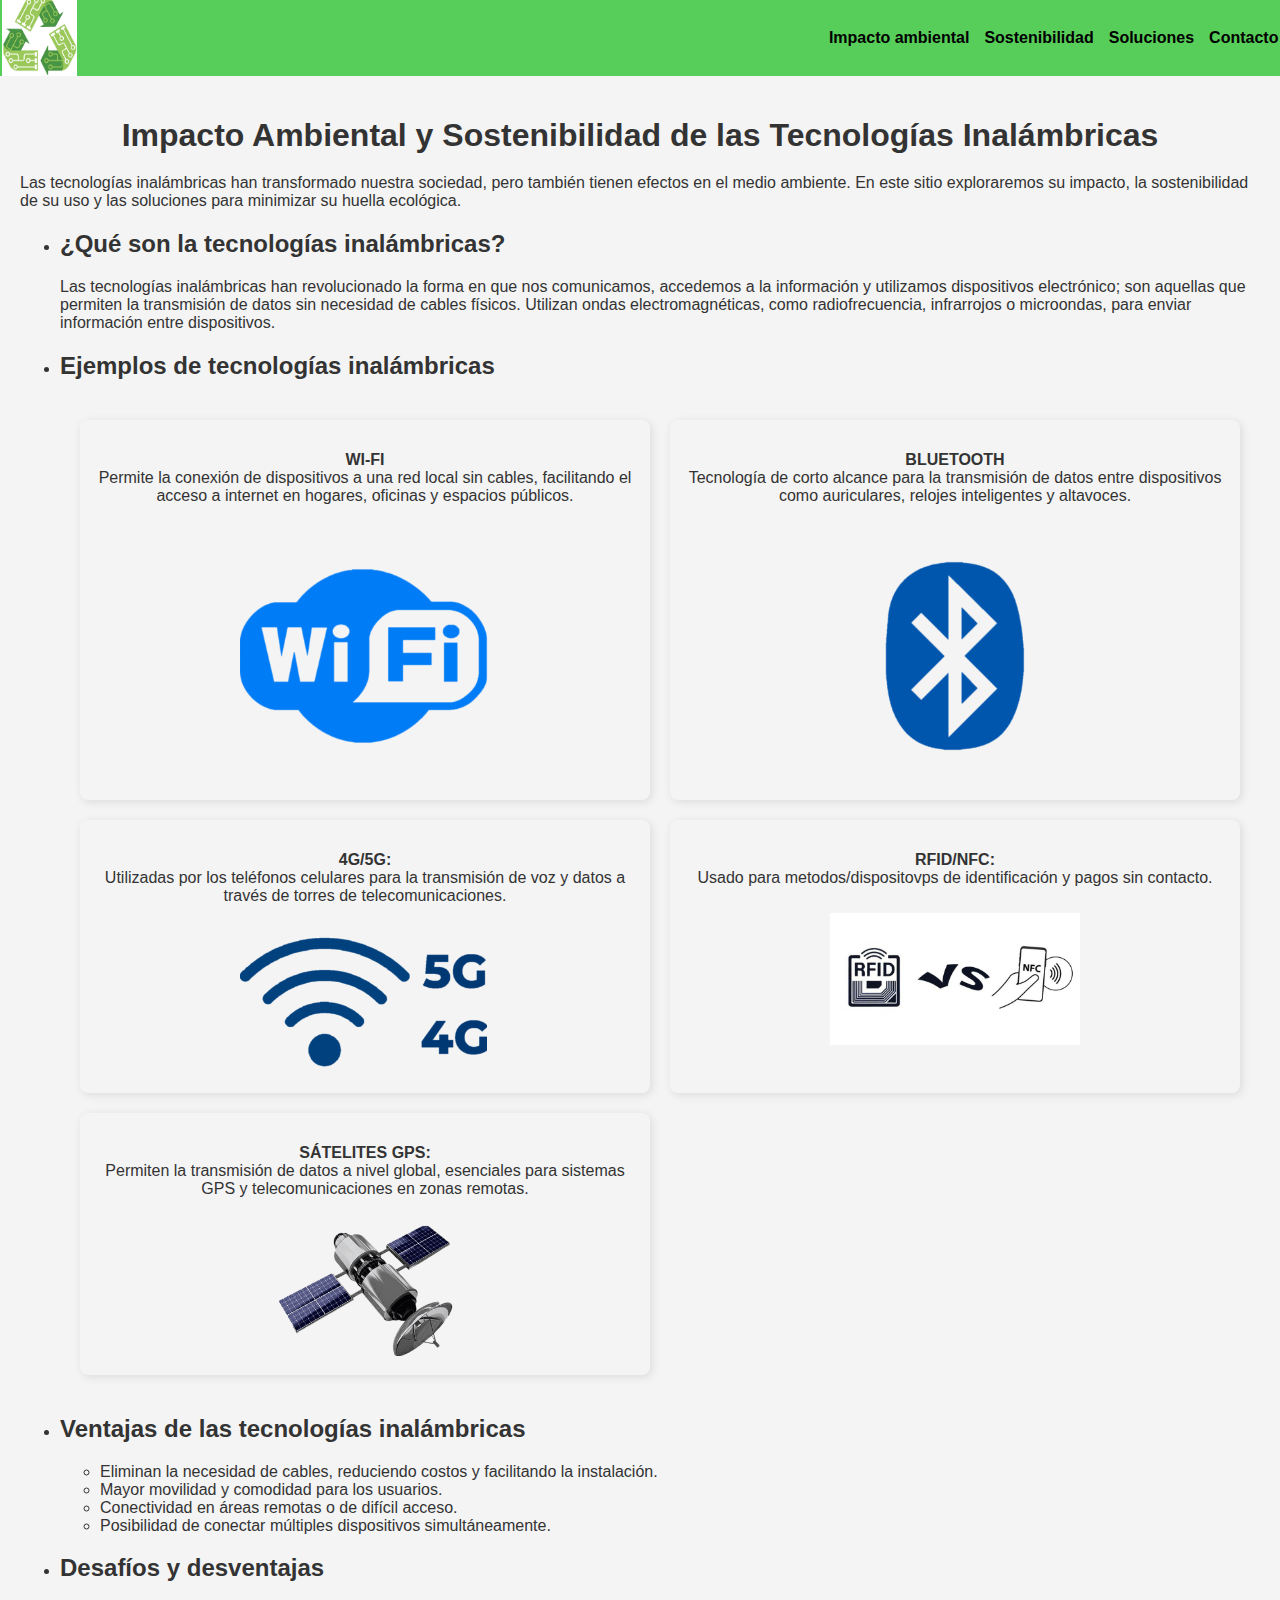
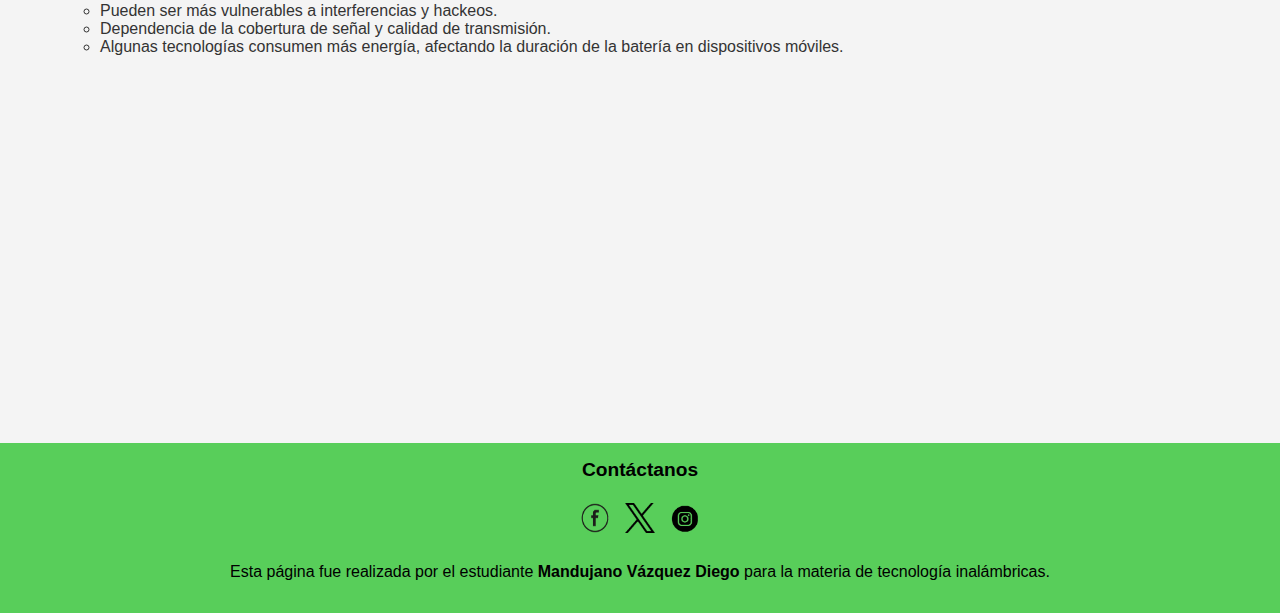
<file: index.html>
<!DOCTYPE html>
<html lang="es">

<head>
    <meta charset="UTF-8">
    <meta name="viewport" content="width=device-width, initial-scale=1.0">
    <title>Impacto Ambiental y Sostenibilidad</title>
    <link rel="stylesheet" href="css/styles.css">
</head>

<body>

    <header>
        <div class="logo">
            <a href="index.html"><img src="imagenes/logo.jpg" alt="Logo" class="logo-img"></a>
        </div>
        <nav class="enlaces-nav">
            <a href="impacto_ambiental.html">Impacto ambiental</a>
            <a href="sostenibilidad.html">Sostenibilidad</a>
            <a href="soluciones.html">Soluciones</a>
            <a href="contacto.html">Contacto</a>
        </nav>
    </header>

    <main>
        <h1>Impacto Ambiental y Sostenibilidad de las Tecnologías Inalámbricas</h1>

        <p>Las tecnologías inalámbricas han transformado nuestra sociedad, pero también tienen efectos en el medio
            ambiente. En este sitio exploraremos su impacto, la sostenibilidad de su uso y las soluciones para minimizar
            su huella ecológica.</p>
        <ul>
            <li>
                <h2>¿Qué son la tecnologías inalámbricas? </h2>
                <p>Las tecnologías inalámbricas han revolucionado la forma en que nos comunicamos, accedemos a la
                    información y utilizamos dispositivos electrónico; son aquellas que permiten la transmisión de datos
                    sin necesidad de cables físicos. Utilizan ondas electromagnéticas, como radiofrecuencia, infrarrojos
                    o microondas, para enviar información entre dispositivos.</p>
            </li>

            <li>
                <h2>Ejemplos de tecnologías inalámbricas </h2>
                <div class="contenedor-grid">
                    <div class="item-grid">
                        <p><strong>WI-FI</strong> <br>Permite la conexión de dispositivos a una red local sin cables,
                            facilitando el acceso a internet en hogares, oficinas y espacios públicos.</p>
                        <img src="imagenes/wifi.png" alt="Wi-Fi" class="imagenes">
                    </div>
                    <div class="item-grid">
                        <p><strong>BLUETOOTH</strong> <br>Tecnología de corto alcance para la transmisión de datos entre
                            dispositivos como auriculares, relojes inteligentes y altavoces.</p>
                        <img src="imagenes/bluetooth.png" alt="Bluetooth" class="imagenes">
                    </div>
                    <div class="item-grid">
                        <p><strong>4G/5G:</strong> <br>Utilizadas por los teléfonos celulares para la transmisión de voz
                            y datos a través de torres de telecomunicaciones.</p>
                        <img src="imagenes/4g5g.png" alt="4G/5G" class="imagenes">
                    </div>
                    <div class="item-grid">
                        <p><strong>RFID/NFC:</strong> <br>Usado para metodos/dispositovps de identificación y pagos sin
                            contacto.</p>
                        <img src="imagenes/RFID_NFC.jpeg" alt="RFID/NFC" class="imagenes">
                    </div>
                    <div class="item-grid">
                        <p><strong>SÁTELITES GPS:</strong> <br>Permiten la transmisión de datos a nivel global,
                            esenciales para sistemas GPS y telecomunicaciones en zonas remotas.</p>
                        <img src="imagenes/gps.png" alt="Satélites GPS" class="imagenes">
                    </div>
                </div>

            </li>

            <li>
                <h2>Ventajas de las tecnologías inalámbricas </h2>
                <ul>
                    <li>Eliminan la necesidad de cables, reduciendo costos y facilitando la instalación.</li>
                    <li>Mayor movilidad y comodidad para los usuarios.</li>
                    <li>Conectividad en áreas remotas o de difícil acceso.</li>
                    <li>Posibilidad de conectar múltiples dispositivos simultáneamente.</li>
                </ul>
            </li>


            <li>
                <h2>Desafíos y desventajas </h2>
                <ul>
                    <li>Pueden ser más vulnerables a interferencias y hackeos.</li>
                    <li>Dependencia de la cobertura de señal y calidad de transmisión.</li>
                    <li>Algunas tecnologías consumen más energía, afectando la duración de la batería en dispositivos
                        móviles.</li>
                </ul>
            </li>

        </ul>

        <br>
        <br>

        <div style="display: flex; justify-content: center;">
            <iframe width="560" height="315" src="https://www.youtube.com/embed/hyIpJZBLYg0?si=Kn201MBwjasuMx0G"
                title="YouTube video player" frameborder="0"
                allow="accelerometer; autoplay; clipboard-write; encrypted-media; gyroscope; picture-in-picture; web-share"
                referrerpolicy="strict-origin-when-cross-origin" allowfullscreen>
            </iframe>
        </div>
        

    </main>

    <footer>
        <div class="contenido-footer">
            <h3>Contáctanos</h3>
            <h1></h1>
            <div class="iconos-redes">
                <a href="https://www.facebook.com" class="icono-red"><img src="imagenes/facebook.png"
                        alt="Facebook"></a>
                <a href="https://x.com/?lang=en" class="icono-red"><img src="imagenes/x.png" alt="X"></a>
                <a href="https://www.instagram.com" class="icono-red"><img src="imagenes/instagram.png"
                        alt="Instagram"></a>
            </div>
        </div>
        <p>Esta página fue realizada por el estudiante <strong>Mandujano Vázquez Diego </strong>para la materia de tecnología inalámbricas.</p>
    </footer>

</body>

</html>
</file>
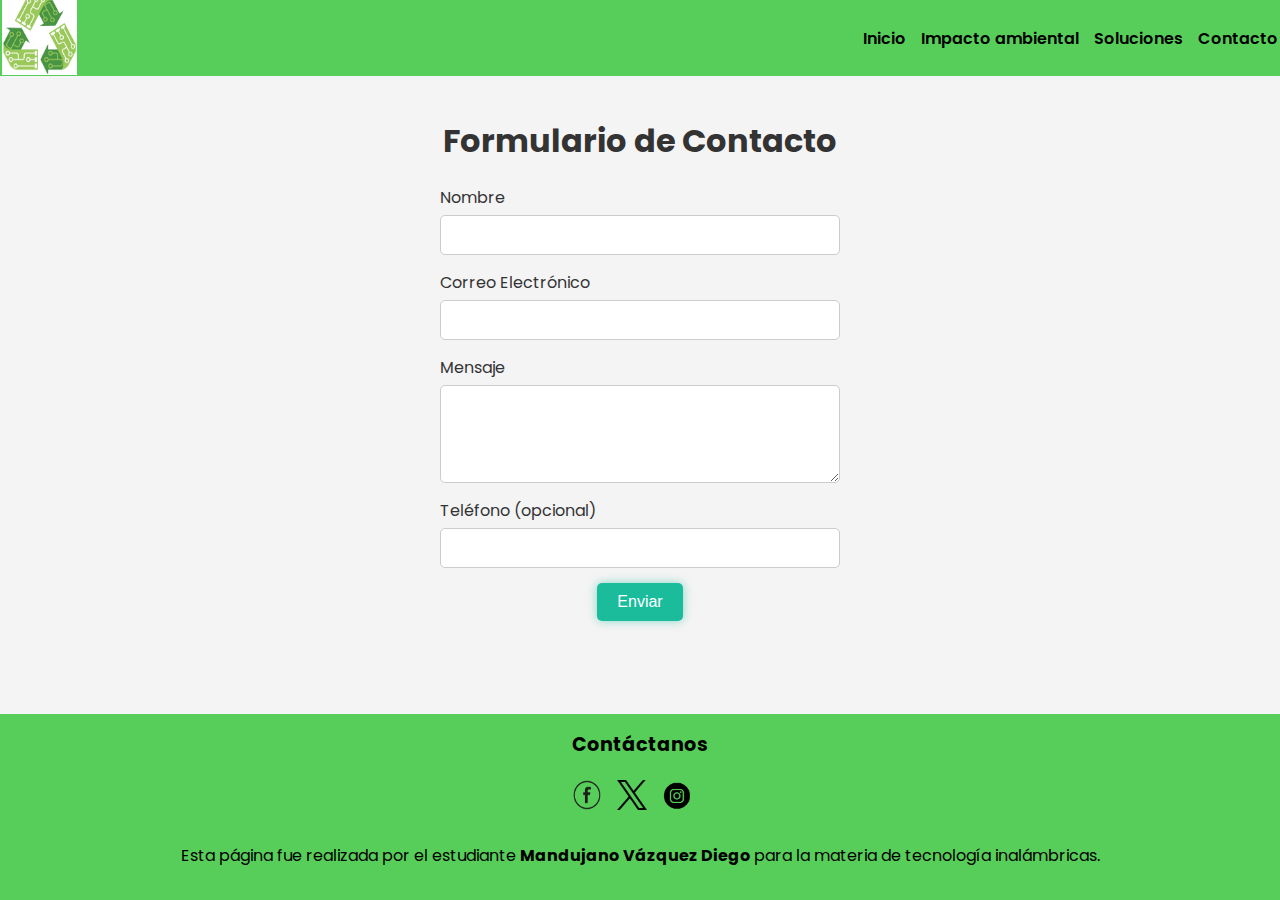
<file: contacto.html>
<!DOCTYPE html>
<html lang="es">
<head>
    <meta charset="UTF-8">
    <meta name="viewport" content="width=device-width, initial-scale=1.0">
    <title>Contacto</title>
    <link href="https://fonts.googleapis.com/css2?family=Poppins:wght@400;600&display=swap" rel="stylesheet">
    <link rel="stylesheet" href="css/styles.css">
</head>
<body>

    <header>
        <div class="logo">
            <a href="index.html"><img src="imagenes/logo.jpg" alt="Logo" class="logo-img"></a>
        </div>
        <nav class="enlaces-nav">
            <a href="index.html">Inicio</a>
            <a href="impacto_ambiental.html">Impacto ambiental</a>
            <a href="soluciones.html">Soluciones</a>
            <a href="contacto.html">Contacto</a>
        </nav>
    </header>

    <main>
        <h1>Formulario de Contacto</h1>
        <form id="formContacto" onsubmit="enviarFormulario(event)">
            <div class="campo">
                <label for="nombre">Nombre</label>
                <input type="text" id="nombre" name="nombre" required>
            </div>
            <div class="campo">
                <label for="correo">Correo Electrónico</label>
                <input type="email" id="correo" name="correo" required>
            </div>
            <div class="campo">
                <label for="mensaje">Mensaje</label>
                <textarea id="mensaje" name="mensaje" rows="4" required></textarea>
            </div>
            <div class="campo">
                <label for="telefono">Teléfono (opcional)</label>
                <input type="tel" id="telefono" name="telefono">
            </div>
            <button type="submit" class="btn-enviar">Enviar</button>
        </form>
    </main>

    
    <footer>
        <div class="contenido-footer">
            <h3>Contáctanos</h3>
            <h1></h1>
            <div class="iconos-redes">
                <a href="https://www.facebook.com" class="icono-red"><img src="imagenes/facebook.png" alt="Facebook"></a>
                <a href="https://x.com/?lang=en" class="icono-red"><img src="imagenes/x.png" alt="X"></a>
                <a href="https://www.instagram.com" class="icono-red"><img src="imagenes/instagram.png" alt="Instagram"></a>
            </div>
        </div>
        <p>Esta página fue realizada por el estudiante <strong>Mandujano Vázquez Diego </strong>para la materia de tecnología inalámbricas.</p>
    </footer>

    <script>
        function enviarFormulario(event) {
            event.preventDefault();  // Evita el envío real del formulario
            alert("¡Tus datos han sido enviados correctamente!");
            window.location.href = "index.html";  // Redirige al index después de cerrar el alert
        }
    </script>

</body>
</html>
</file>
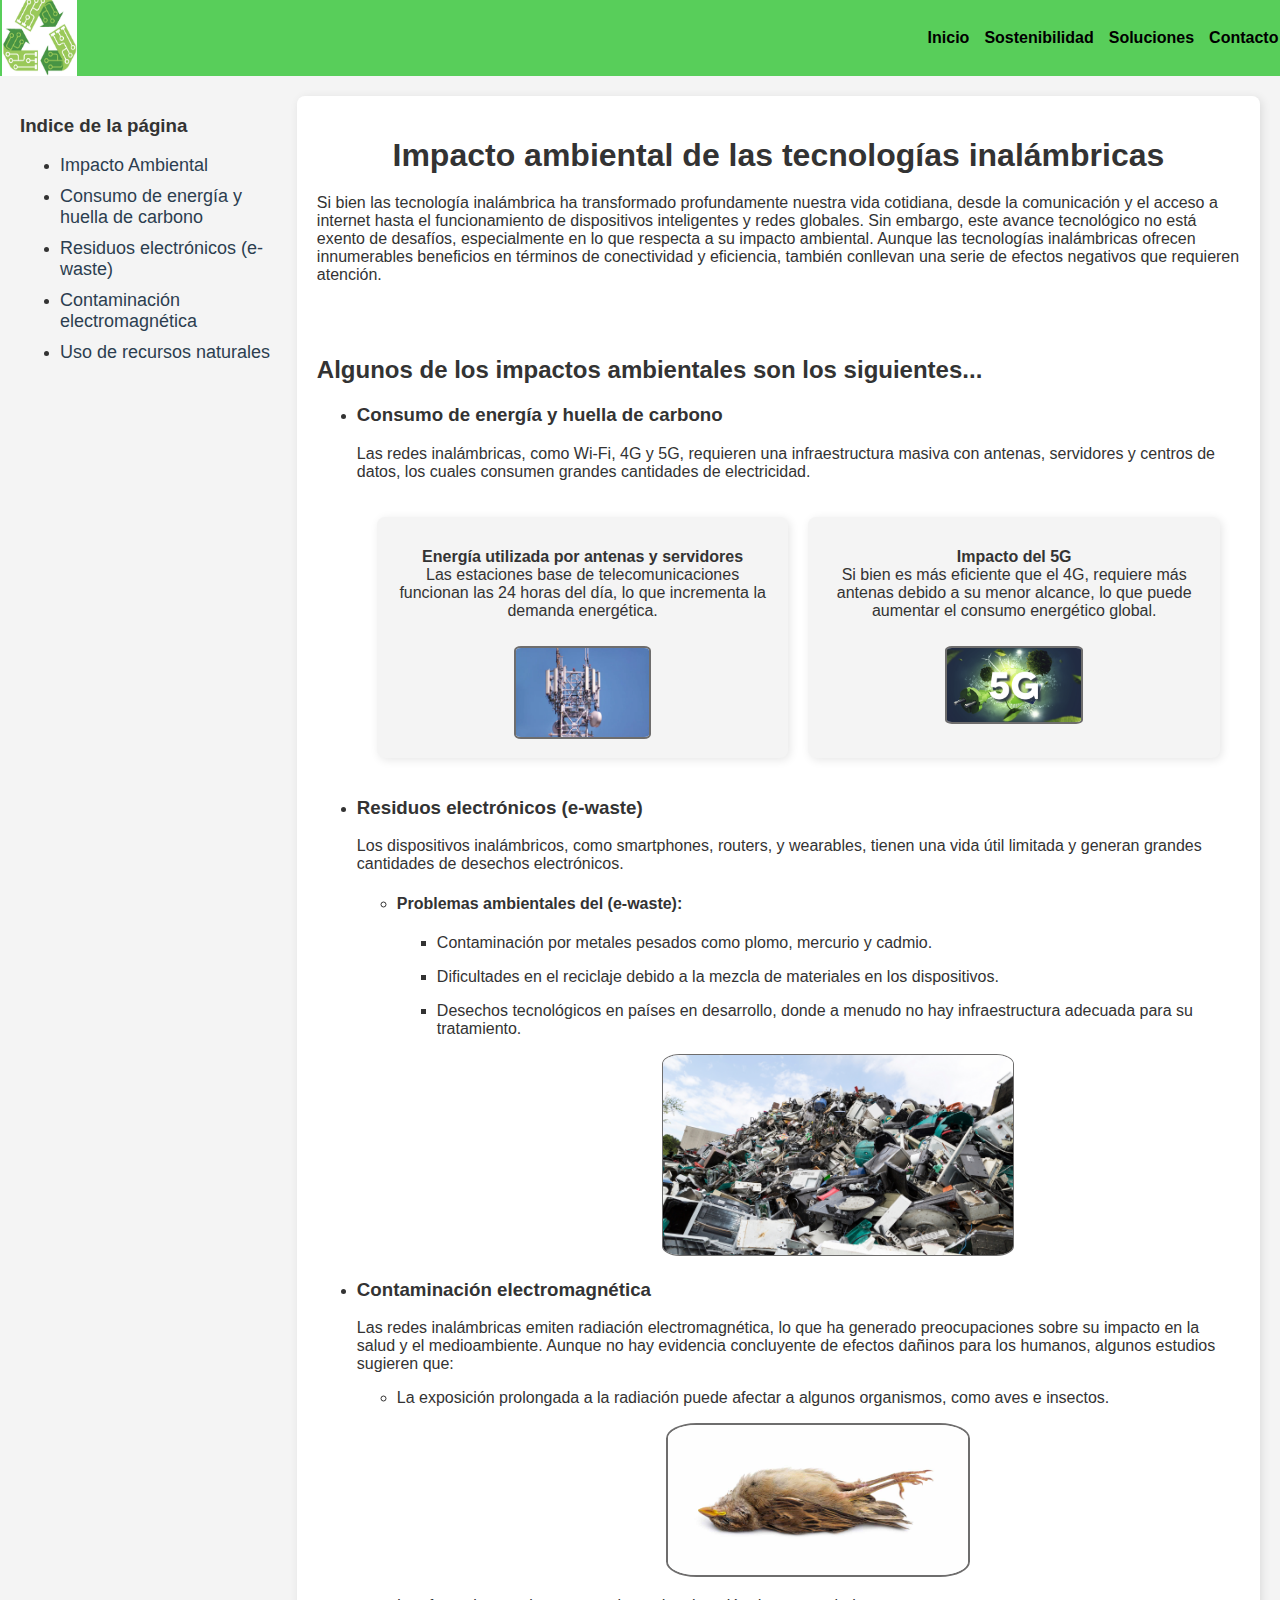
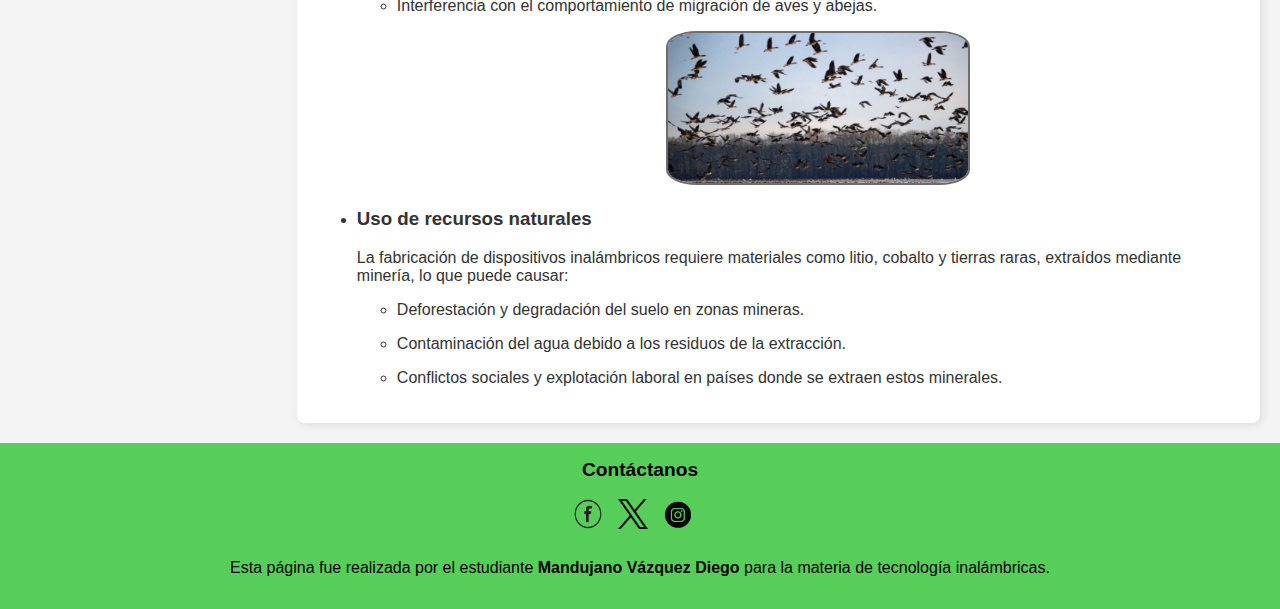
<file: impacto_ambiental.html>
<!DOCTYPE html>
<html lang="es">

<head>
    <meta charset="UTF-8">
    <meta name="viewport" content="width=device-width, initial-scale=1.0">

    <title>Impacto Ambiental</title>
    <link rel="stylesheet" href="css/styles.css">
</head>

<body>

    <header>
        <div class="logo">
            <a href="index.html"><img src="imagenes/logo.jpg" alt="Logo" class="logo-img"></a>
        </div>
        <nav class="enlaces-nav">
            <a href="index.html">Inicio</a>
            <a href="sostenibilidad.html">Sostenibilidad</a>
            <a href="soluciones.html">Soluciones</a>
            <a href="contacto.html">Contacto</a>
        </nav>
    </header>

    <main class="contenedor-principal">
        <!-- Columna de navegación -->
        <aside class="navegador">
            <h3>Indice de la página</h3>
            <ul>
                <li><a href="#impacto">Impacto Ambiental</a></li>
                <li><a href="#consumo">Consumo de energía y huella de carbono</a></li>
                <li><a href="#residuos">Residuos electrónicos (e-waste)</a></li>
                <li><a href="#contaminacion">Contaminación electromagnética</a></li>
                <li><a href="#recursos">Uso de recursos naturales</a></li>
            </ul>
        </aside>

        <!-- Contenido principal -->
        <section class="contenido">
            <h1 id="impacto">Impacto ambiental de las tecnologías inalámbricas</h1>
            <p>Si bien las tecnología inalámbrica ha transformado profundamente nuestra vida cotidiana, desde la
                comunicación y el acceso a internet hasta el funcionamiento de dispositivos inteligentes y redes
                globales. Sin embargo, este avance tecnológico no está exento de desafíos, especialmente en lo que
                respecta a su impacto ambiental. Aunque las tecnologías inalámbricas ofrecen innumerables beneficios en
                términos de conectividad y eficiencia, también conllevan una serie de efectos negativos que requieren
                atención.</p><br> <br>

            <h2><strong> Algunos de los impactos ambientales son los siguientes...</strong></h2>
            <ul>
                <li>
                    <h3 id="consumo">Consumo de energía y huella de carbono</h3>
                    <p>Las redes inalámbricas, como Wi-Fi, 4G y 5G, requieren una infraestructura masiva con antenas,
                        servidores y centros de datos, los cuales consumen grandes cantidades de electricidad.</p>
                </li>
                <div class="contenedor-grid2">
                    <div class="item-grid2">
                        <p><strong>Energía utilizada por antenas y servidores</strong> <br>Las estaciones base de
                            telecomunicaciones funcionan las 24 horas del día, lo que incrementa la demanda energética.
                        </p>
                        <img src="imagenes/base.jpg" alt="estaciones" class="imagenes"
                            style="border-radius: 5%; border: 2px solid rgb(110, 109, 109);">
                    </div>
                    <div class="item-grid2">
                        <p><strong>Impacto del 5G</strong> <br>Si bien es más eficiente que el 4G, requiere más antenas
                            debido a su menor alcance, lo que puede aumentar el consumo energético global.</p>
                        <img src="imagenes/5g.png" alt="impacto5g" class="imagenes"
                            style="border-radius: 5%; border: 2px solid rgb(110, 109, 109);">
                    </div>

                </div>


                <li>
                    <h3 id="residuos">Residuos electrónicos (e-waste)</h3>
                    <p>Los dispositivos inalámbricos, como smartphones, routers, y
                        wearables, tienen una vida útil limitada y generan grandes cantidades de desechos electrónicos.
                    </p>
                    <ul>

                        <li>
                            <h4>Problemas ambientales del (e-waste):</h4>
                        </li>
                        <ul>
                            <li>
                                <p>Contaminación por metales pesados como plomo, mercurio y cadmio.</p>
                            </li>
                            <li>
                                <p>Dificultades en el reciclaje debido a la mezcla de materiales en los dispositivos.
                                </p>
                            </li>
                            <li>
                                <p>Desechos tecnológicos en países en desarrollo, donde a menudo no hay infraestructura
                                    adecuada para su tratamiento.</p>
                            </li>
                            <div align="center">
                                <img src="imagenes/e-waste.jpg" alt="e-waste" width="350px" height="200px"
                                    style="border-radius: 5%; border: 1px solid rgb(110, 109, 109);">
                            </div>
                        </ul>
                    </ul>
                </li>


                <li>
                    <h3 id="contaminacion">Contaminación electromagnética</h3>
                    <p>Las redes inalámbricas emiten radiación electromagnética, lo que ha generado preocupaciones sobre
                        su impacto en la salud y el medioambiente. Aunque no hay evidencia concluyente de efectos
                        dañinos para los humanos, algunos estudios sugieren que:</p>
                    <ul>

                        <li>
                            <p>La exposición prolongada a la radiación puede afectar a algunos organismos, como aves e
                                insectos.</p>
                            <div align="center">
                                <img src="imagenes/ave.jpg" alt="ave" width="300px" height="150px"
                                    style="border-radius: 10%; border: 2px solid rgb(110, 109, 109);">
                            </div>
                        </li>
                        <li>
                            <p>Interferencia con el comportamiento de migración de aves y abejas.</p>
                            <div align="center">
                                <img src="imagenes/migracion.jpg" alt="migracionave" width="300px" height="150px"
                                    style="border-radius: 10%; border: 2px solid rgb(110, 109, 109);">
                            </div>
                        </li>

                    </ul>
                </li>


                <li>
                    <h3 id="recursos">Uso de recursos naturales</h3>
                    <p>La fabricación de dispositivos inalámbricos requiere materiales como litio, cobalto y tierras
                        raras, extraídos mediante minería, lo que puede causar:</p>
                    <ul>

                        <li>
                            <p>Deforestación y degradación del suelo en zonas mineras.</p>

                        </li>
                        <li>
                            <p>Contaminación del agua debido a los residuos de la extracción.</p>

                        <li>
                            <p>Conflictos sociales y explotación laboral en países donde se extraen estos minerales.</p>

                        </li>

                    </ul>
                </li>

            </ul>

        </section>
    </main>

    <footer>
        <div class="contenido-footer">
            <h3>Contáctanos</h3><br>
            <div class="iconos-redes">
                <a href="https://www.facebook.com" class="icono-red"><img src="imagenes/facebook.png"
                        alt="Facebook"></a>
                <a href="https://x.com/?lang=en" class="icono-red"><img src="imagenes/x.png" alt="X"></a>
                <a href="https://www.instagram.com" class="icono-red"><img src="imagenes/instagram.png"
                        alt="Instagram"></a><br>
            </div>
            
        </div>
        <p>Esta página fue realizada por el estudiante <strong>Mandujano Vázquez Diego </strong>para la materia de tecnología inalámbricas.</p>
    </footer>

</body>

</html>
</file>
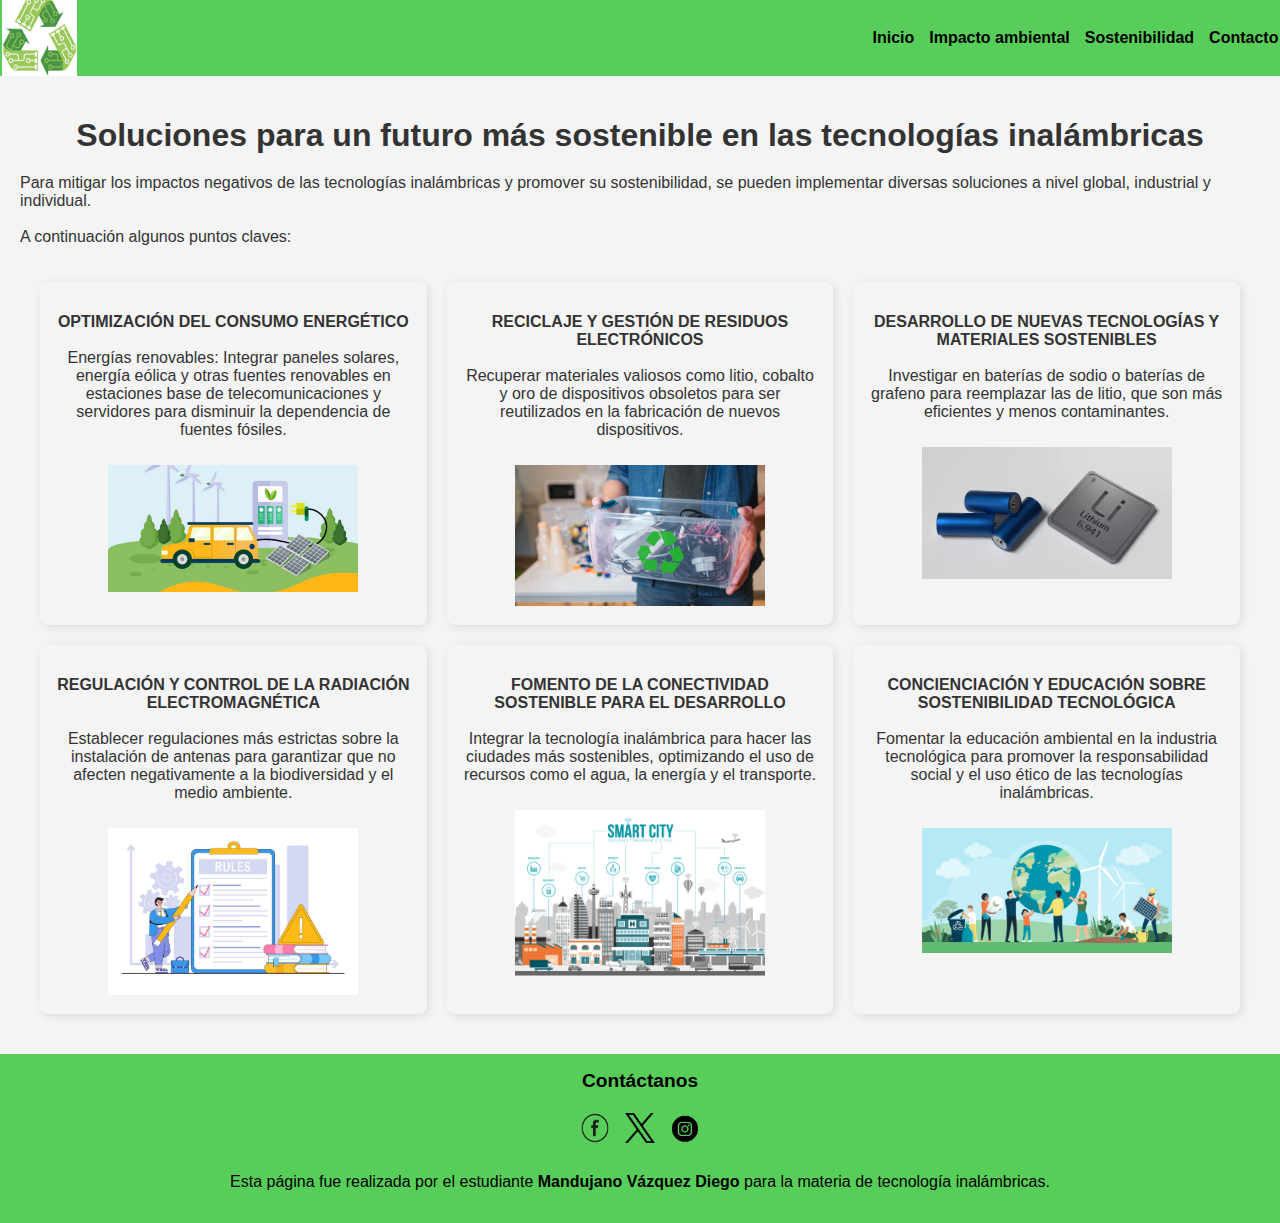
<file: soluciones.html>
<!DOCTYPE html>
<html lang="es">

<head>
    <meta charset="UTF-8">
    <meta name="viewport" content="width=device-width, initial-scale=1.0">
    <title>Soluciones</title>
    <link rel="stylesheet" href="css/styles.css">
</head>

<body>

    <header>
        <div class="logo">
            <a href="index.html"><img src="imagenes/logo.jpg" alt="Logo" class="logo-img"></a>
        </div>
        <nav class="enlaces-nav">
            <a href="index.html">Inicio</a>
            <a href="impacto_ambiental.html">Impacto ambiental</a>
            <a href="sostenibilidad.html">Sostenibilidad</a>
            <a href="contacto.html">Contacto</a>
        </nav>
    </header>

    <main>
        <h1>Soluciones para un futuro más sostenible en las tecnologías inalámbricas</h1>
        <p>Para mitigar los impactos negativos de las tecnologías inalámbricas y promover su sostenibilidad, se pueden
            implementar diversas soluciones a nivel global, industrial y individual.<br><br> A continuación algunos puntos claves:</p>

        
            <div class="contenedor-grid3">
                <div class="item-grid3">
                    <p><strong>OPTIMIZACIÓN DEL CONSUMO ENERGÉTICO<br></strong> <br>Energías renovables: Integrar paneles solares, energía eólica y otras fuentes renovables en estaciones base de telecomunicaciones y servidores para disminuir la dependencia de fuentes fósiles.</p>
                    <img src="imagenes/ahorro.jpeg" alt="Ahorro" class="imagenes">
                </div>
                <div class="item-grid3">
                    <p><strong>RECICLAJE Y GESTIÓN DE RESIDUOS ELECTRÓNICOS<br></strong> <br>Recuperar materiales valiosos como litio, cobalto y oro de dispositivos obsoletos para ser reutilizados en la fabricación de nuevos dispositivos.</p>
                    <img src="imagenes/reciclaje.png" alt="reciclaje" class="imagenes">
                </div>
                <div class="item-grid3">
                    <p><strong>DESARROLLO DE NUEVAS TECNOLOGÍAS Y MATERIALES SOSTENIBLES<br></strong> <br>Investigar en baterías de sodio o baterías de grafeno para reemplazar las de litio, que son más eficientes y menos contaminantes.</p>
                    <img src="imagenes/litio.webp" alt="litio" class="imagenes">
                </div>
                <div class="item-grid3">
                    <p><strong>REGULACIÓN Y CONTROL DE LA RADIACIÓN ELECTROMAGNÉTICA<br></strong> <br>Establecer regulaciones más estrictas sobre la instalación de antenas para garantizar que no afecten negativamente a la biodiversidad y el medio ambiente.</p>
                    <img src="imagenes/regulaciones.jpg" alt="regulaciones" class="imagenes">
                </div>
                <div class="item-grid3">
                    <p><strong>FOMENTO DE LA CONECTIVIDAD SOSTENIBLE PARA EL DESARROLLO <br></strong> <br>Integrar la tecnología inalámbrica para hacer las ciudades más sostenibles, optimizando el uso de recursos como el agua, la energía y el transporte.</p>
                    <img src="imagenes/smartcity.png" alt="conectividad_sostenible" class="imagenes">
                </div>
                <div class="item-grid3">
                    <p><strong>CONCIENCIACIÓN Y EDUCACIÓN SOBRE SOSTENIBILIDAD TECNOLÓGICA<br></strong> <br>Fomentar la educación ambiental en la industria tecnológica para promover la responsabilidad social y el uso ético de las tecnologías inalámbricas.</p>
                    <img src="imagenes/conciencia.jpeg" alt="conciencia" class="imagenes">
                </div>
            </div>

    </main>

    <footer>
        <div class="contenido-footer">
            <h3>Contáctanos</h3>
            <h1></h1>
            <div class="iconos-redes">
                <a href="https://www.facebook.com" class="icono-red"><img src="imagenes/facebook.png"
                        alt="Facebook"></a>
                <a href="https://x.com/?lang=en" class="icono-red"><img src="imagenes/x.png" alt="X"></a>
                <a href="https://www.instagram.com" class="icono-red"><img src="imagenes/instagram.png"
                        alt="Instagram"></a>
            </div>
        </div>
        <p>Esta página fue realizada por el estudiante <strong>Mandujano Vázquez Diego </strong>para la materia de
            tecnología inalámbricas.</p>
    </footer>

</body>

</html>
</file>
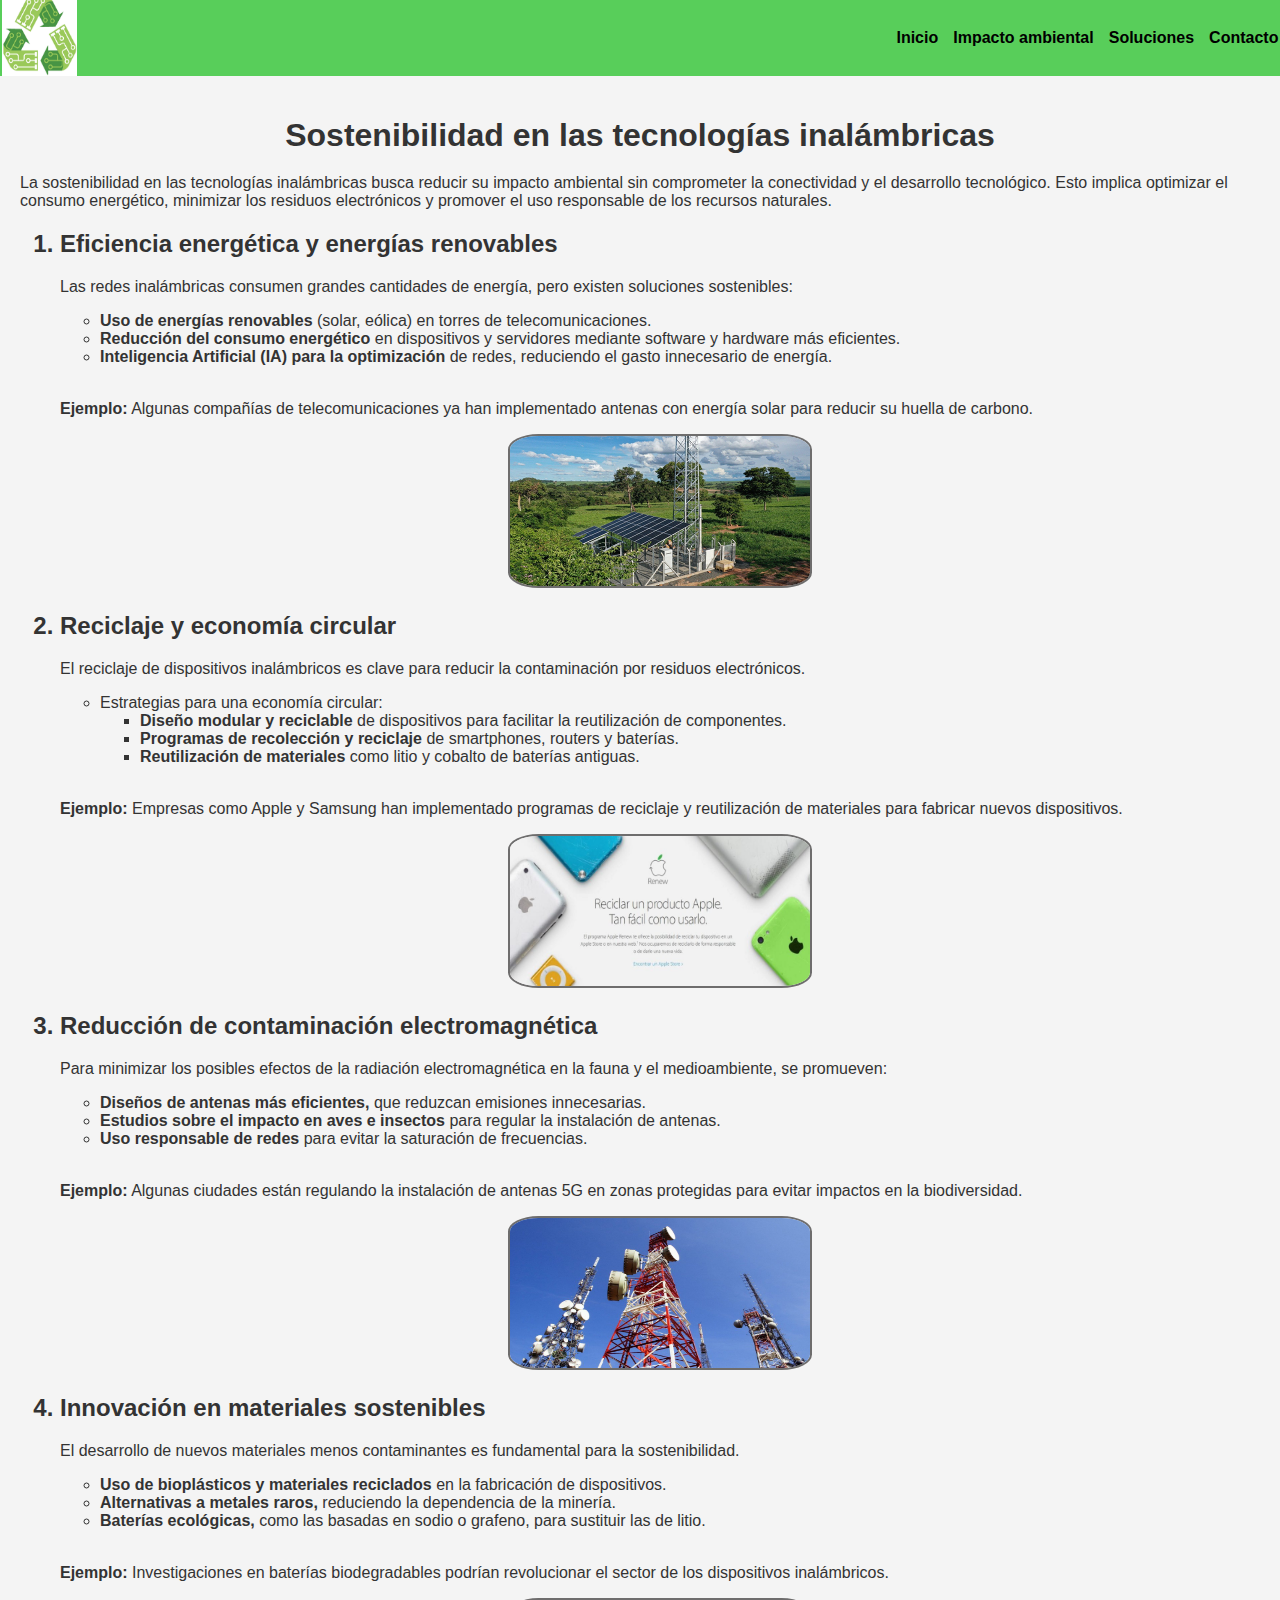
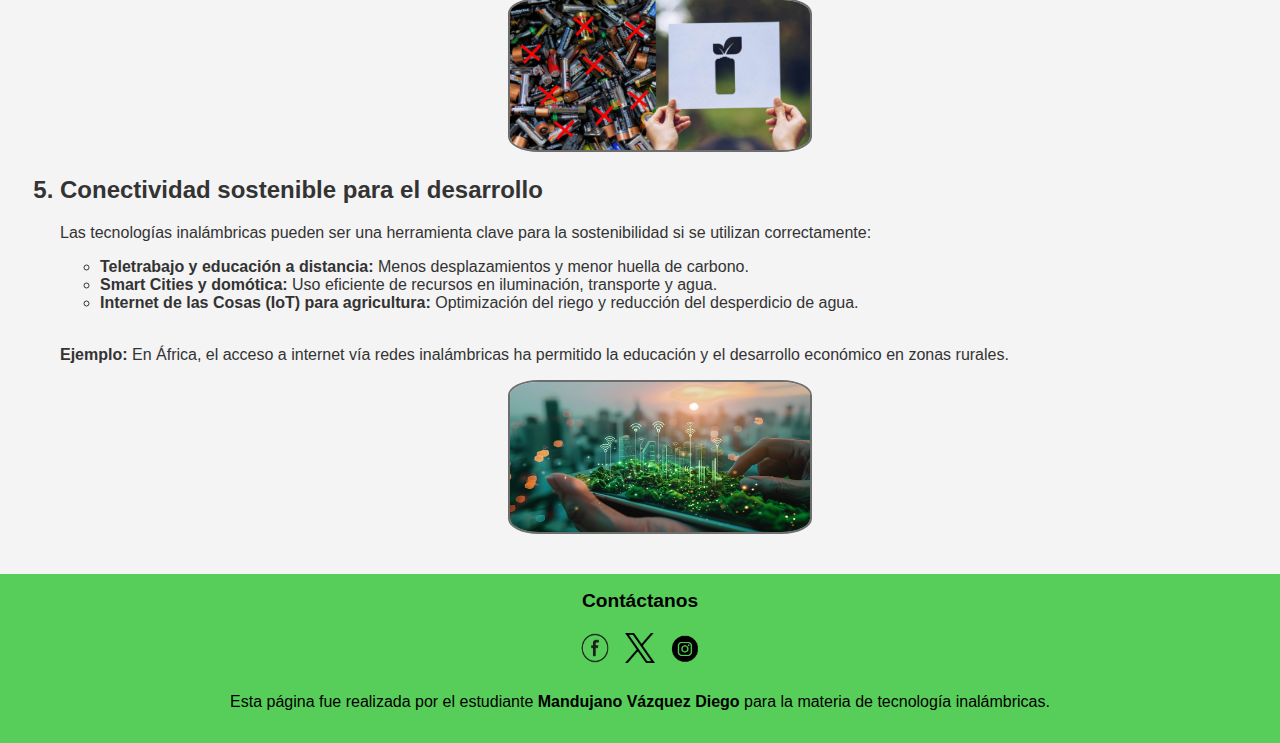
<file: sostenibilidad.html>
<!DOCTYPE html>
<html lang="es">

<head>
    <meta charset="UTF-8">
    <meta name="viewport" content="width=device-width, initial-scale=1.0">
    <title>Sostenibilidad</title>
    <link rel="stylesheet" href="css/styles.css">
</head>

<body>

    <header>
        <div class="logo">
            <a href="index.html"><img src="imagenes/logo.jpg" alt="Logo" class="logo-img"></a>
        </div>
        <nav class="enlaces-nav">
            <a href="index.html">Inicio</a>
            <a href="impacto_ambiental.html">Impacto ambiental</a>
            <a href="soluciones.html">Soluciones</a>
            <a href="contacto.html">Contacto</a>
        </nav>
    </header>

    <main>
        <h1>Sostenibilidad en las tecnologías inalámbricas</h1>
        <p>La sostenibilidad en las tecnologías inalámbricas busca reducir su impacto ambiental sin comprometer la
            conectividad y el desarrollo tecnológico. Esto implica optimizar el consumo energético, minimizar los
            residuos electrónicos y promover el uso responsable de los recursos naturales.

        </p>
        <ol>
            <h2>
                <li>Eficiencia energética y energías renovables</li>
            </h2>
            <p>Las redes inalámbricas consumen grandes cantidades de energía, pero existen soluciones sostenibles:</p>
            <ul>
                <li><strong>Uso de energías renovables</strong> (solar, eólica) en torres de telecomunicaciones.</li>
                <li><strong>Reducción del consumo energético</strong> en dispositivos y servidores mediante software y
                    hardware más eficientes.</li>
                <li><strong>Inteligencia Artificial (IA) para la optimización</strong> de redes, reduciendo el gasto
                    innecesario de energía.</li>
            </ul>
            <p><br><strong>Ejemplo:</strong> Algunas compañías de telecomunicaciones ya han implementado antenas con
                energía solar para reducir su huella de carbono.</p>
            <div align="center">
                <img src="imagenes/solar.jpg" alt="solar" width="300px" height="150px"
                    style="border-radius: 10%; border: 2px solid rgb(110, 109, 109);">
            </div>
            <h2>
                <li>Reciclaje y economía circular</li>
            </h2>
            <p>El reciclaje de dispositivos inalámbricos es clave para reducir la contaminación por residuos
                electrónicos.</p>
            <ul>
                <li>Estrategias para una economía circular:</li>
                <ul>
                    <li><strong>Diseño modular y reciclable</strong> de dispositivos para facilitar la reutilización de
                        componentes.
                    </li>
                    <li><strong>Programas de recolección y reciclaje</strong> de smartphones, routers y baterías.</li>
                    <li><strong>Reutilización de materiales</strong> como litio y cobalto de baterías antiguas.</li>
                </ul>
            </ul>
            <p><br><strong>Ejemplo:</strong> Empresas como Apple y Samsung han implementado programas de reciclaje y
                reutilización de materiales para fabricar nuevos dispositivos.</p>
            <div align="center">
                <img src="imagenes/apple.jpg" alt="apple" width="300px" height="150px"
                    style="border-radius: 10%; border: 2px solid rgb(110, 109, 109);">
            </div>

            <h2>
                <li>Reducción de contaminación electromagnética</li>
            </h2>
            <p>Para minimizar los posibles efectos de la radiación electromagnética en la fauna y el medioambiente, se
                promueven:</p>
            <ul>
                <li><strong>Diseños de antenas más eficientes,</strong> que reduzcan emisiones innecesarias.</li>
                <li><strong>Estudios sobre el impacto en aves e insectos</strong> para regular la instalación de
                    antenas.</li>
                <li><strong>Uso responsable de redes</strong> para evitar la saturación de frecuencias.</li>
            </ul>
            <p><br><strong>Ejemplo:</strong> Algunas ciudades están regulando la instalación de antenas 5G en zonas
                protegidas para evitar impactos en la biodiversidad.</p>
            <div align="center">
                <img src="imagenes/antenas.jpg" alt="antenas" width="300px" height="150px"
                    style="border-radius: 10%; border: 2px solid rgb(110, 109, 109);">
            </div>

            <h2>
                <li>Innovación en materiales sostenibles</li>
            </h2>
            <p>El desarrollo de nuevos materiales menos contaminantes es fundamental para la sostenibilidad.</p>
            <ul>
                <li><strong>Uso de bioplásticos y materiales reciclados</strong> en la fabricación de dispositivos.</li>
                <li><strong>Alternativas a metales raros,</strong> reduciendo la dependencia de la minería.</li>
                <li><strong>Baterías ecológicas,</strong> como las basadas en sodio o grafeno, para sustituir las de
                    litio.</li>
            </ul>
            <p><br><strong>Ejemplo:</strong> Investigaciones en baterías biodegradables podrían revolucionar el sector
                de los dispositivos inalámbricos.</p>
            <div align="center">
                <img src="imagenes/biodegradable.jpg" alt="biodegradable" width="300px" height="150px"
                    style="border-radius: 10%; border: 2px solid rgb(110, 109, 109);">
            </div>


            <h2>
                <li>Conectividad sostenible para el desarrollo</li>
            </h2>
            <p>Las tecnologías inalámbricas pueden ser una herramienta clave para la sostenibilidad si se utilizan
                correctamente:</p>
            <ul>
                <li><strong>Teletrabajo y educación a distancia:</strong> Menos desplazamientos y menor huella de
                    carbono.</li>
                <li><strong>Smart Cities y domótica:</strong> Uso eficiente de recursos en iluminación, transporte y
                    agua.</li>
                <li><strong>Internet de las Cosas (IoT) para agricultura:</strong> Optimización del riego y reducción
                    del desperdicio de agua.</li>
            </ul>
            <p><br><strong>Ejemplo:</strong> En África, el acceso a internet vía redes inalámbricas ha permitido la
                educación y el desarrollo económico en zonas rurales.</p>
            <div align="center">
                <img src="imagenes/conectividad.jpeg" alt="conectividad" width="300px" height="150px"
                    style="border-radius: 10%; border: 2px solid rgb(110, 109, 109);">
            </div>
        </ol>



    </main>



    <footer>
        <div class="contenido-footer">
            <h3>Contáctanos</h3>
            <h1></h1>
            <div class="iconos-redes">
                <a href="https://www.facebook.com" class="icono-red"><img src="imagenes/facebook.png"
                        alt="Facebook"></a>
                <a href="https://x.com/?lang=en" class="icono-red"><img src="imagenes/x.png" alt="X"></a>
                <a href="https://www.instagram.com" class="icono-red"><img src="imagenes/instagram.png"
                        alt="Instagram"></a>
            </div>
        </div>
        <p>Esta página fue realizada por el estudiante <strong>Mandujano Vázquez Diego </strong>para la materia de
            tecnología inalámbricas.</p>
    </footer>

</body>

</html>
</file>
<file: css/styles.css>
body {
    font-family: 'Poppins', sans-serif;
    margin: 0;
    padding: 0;
    display: flex;
    flex-direction: column;
    min-height: 100vh; /* Asegura que el body ocupe al menos toda la pantalla */
    background-color: #f4f4f4;
    color: #333;
}

.imagenes {
    width: 450px;
    height: 250px;
}

header {
    background: #58ce5a;
    color: white;
    display: flex;
    align-items: center;
    justify-content: space-between;
    padding: 0.5rem 0.1rem;
    height: 60px;
}

.logo-img {
    width: 75px;
    height: 80px;
    
}


.enlaces-nav {
    display: flex;
    gap: 15px;
}

.enlaces-nav a {
    color: black;
    text-decoration: none;
    font-weight: 600;
    transition: transform 0.3s ease, color 0.3s ease;
}

.enlaces-nav a:hover {
    transform: scale(1.1);
    color: rgb(195, 55, 55);
}







/*Formulario*/
main {
    flex: 1; /* Asegura que el contenido ocupe el espacio restante */
    padding: 20px;
}

h1 {
    font-size: 2rem;
    margin-bottom: 20px;
    text-align: center;
}

form {
    display: flex;
    flex-direction: column;
    align-items: center;
    gap: 15px;
}

.campo {
    width: 100%;
    max-width: 400px;
    display: flex;
    flex-direction: column;
    gap: 5px;
}

.campo label {
    font-size: 1rem;
}

.campo input, .campo textarea {
    padding: 10px;
    border: 1px solid #ccc;
    border-radius: 5px;
    font-size: 1rem;
}

.campo textarea {
    resize: vertical;
}







/*Efectos del boton*/

/* Estilo inicial del botón */
.btn-enviar {
    background-color: #1abc9c;
    color: white;
    border: none;
    padding: 10px 20px;
    font-size: 1rem;
    cursor: pointer;
    border-radius: 5px;
    transition: background-color 0.3s ease, transform 0.3s ease, box-shadow 0.3s ease;
    box-shadow: 0 0 10px rgba(26, 188, 156, 0.5); /* Sombra suave */
}

/* Efecto al pasar el cursor por encima */
.btn-enviar:hover {
    background-color: #16a085; /* Cambio de color */
    transform: scale(1.1); /* Aumento de tamaño */
    box-shadow: 0 0 20px rgba(26, 188, 156, 0.8); /* Sombra más fuerte */
}

/* Efecto de "pulse" (pulsación) al hacer clic */
.btn-enviar:active {
    transform: scale(0.95); /* El botón se reduce un poco al hacer clic */
    box-shadow: 0 0 5px rgba(26, 188, 156, 0.6); /* Sombra más suave */
}

/* Animación de entrada al cargar la página */
.btn-enviar {
    animation: animacionBoton 1s ease-out forwards;
}

/* Definir la animación de entrada */
@keyframes animacionBoton {
    0% {
        transform: scale(0); /* Comienza pequeño */
        opacity: 0;
    }
    50% {
        transform: scale(1.1); /* Se agranda un poco */
        opacity: 0.8;
    }
    100% {
        transform: scale(1); /* Se ajusta al tamaño original */
        opacity: 1;
    }
}







footer {
    background: #58ce5a;
    color: black;
    text-align: center;
    padding: 1rem;
    display: flex;
    flex-direction: column;
    align-items: center;
    gap: 10px;
    margin-top: 20px; /* Añadido para mayor espacio entre contenido y footer */
}

footer h3 {
    margin: 0;
    font-size: 1.2rem;
}

.iconos-redes {
    display: flex;
    gap: 15px;
}



/*TAmaño del icono de la red*/
.icono-red img {
    width: 30px;
    height: 30px;
    transition: transform 0.3s ease, opacity 0.3s ease;
}
/* efecto de acercamiento*/
.icono-red:hover img {
    transform: scale(1.2);
    opacity: 0.8;
}


footer {
    margin-top: auto; /* Para que el footer se quede al final de la página */
}







/* Para el Grid del index*/
.contenedor-grid {
    display: grid;
    grid-template-columns: repeat(2, 1fr); /* Dos columnas */
    grid-template-rows: repeat(3, auto);  /* Tres filas */
    gap: 20px; /* Espacio entre los elementos */
    padding: 20px;
}

.item-grid {
    background-color: #f4f4f4;
    padding: 15px;
    border-radius: 8px;
    text-align: center;
    box-shadow: 2px 2px 10px rgba(0, 0, 0, 0.1);
}
/*Tamaño de las imagenes*/
.item-grid img {
    width: 100%;
    max-width: 250px;
    height: auto;
    margin-top: 10px;
}






/* Para el Grid de soluciones*/
.contenedor-grid3 {
    display: grid;
    grid-template-columns: repeat(3, 1fr); /* Dos columnas */
    grid-template-rows: repeat(2, auto);  /* Tres filas */
    gap: 20px; /* Espacio entre los elementos */
    padding: 20px;
}

.item-grid3 {
    background-color: #f4f4f4;
    padding: 15px;
    border-radius: 8px;
    text-align: center;
    box-shadow: 2px 2px 10px rgba(0, 0, 0, 0.1);
}
/*Tamaño de las imagenes*/
.item-grid3 img {
    width: 100%;
    max-width: 250px;
    height: auto;
    margin-top: 10px;
}







/*Pagina imapcto*/
.contenedor-grid2 {
    display: grid;
    grid-template-columns: repeat(2, 1fr); /* Dos columnas */
    grid-template-rows: repeat(1, auto);  /* Una fila */
    gap: 20px; /* Espacio entre los elementos */
    padding: 20px;
}

.item-grid2 {
    background-color: #f4f4f4;
    padding: 15px;
    border-radius: 8px;
    text-align: center;
    box-shadow: 2px 2px 10px rgba(0, 0, 0, 0.1);
}

.item-grid2 img {
    width: 35%;
    max-width: 250px;
    height: auto;
    margin-top: 10px;
}








/*PARA LA PAGINA IMPACTO AMBIENTAL*/
/*Forma lado izquierdo*/
.contenedor-principal {
    display: grid;
    grid-template-columns: 0.8fr 3fr;
    gap: 20px;
    padding: 20px;
}

/*Hacer interlineado*/
.navegador ul li {
    margin: 10px 0;
}
/*Color de texto lado izquierdo*/
.navegador ul li a {
    text-decoration: none;
    color: #2c3e50;
    font-size: 18px;
}
/*Resaltado del texto izquierdo*/
.navegador ul li a:hover {
    color: #3498db;
    font-weight: bold;
}

/*Contonrno lado derecho*/
.contenido {
    background-color: #fff;
    padding: 20px;
    border-radius: 8px;
    box-shadow: 2px 2px 10px rgba(0, 0, 0, 0.1);
}
</file>
